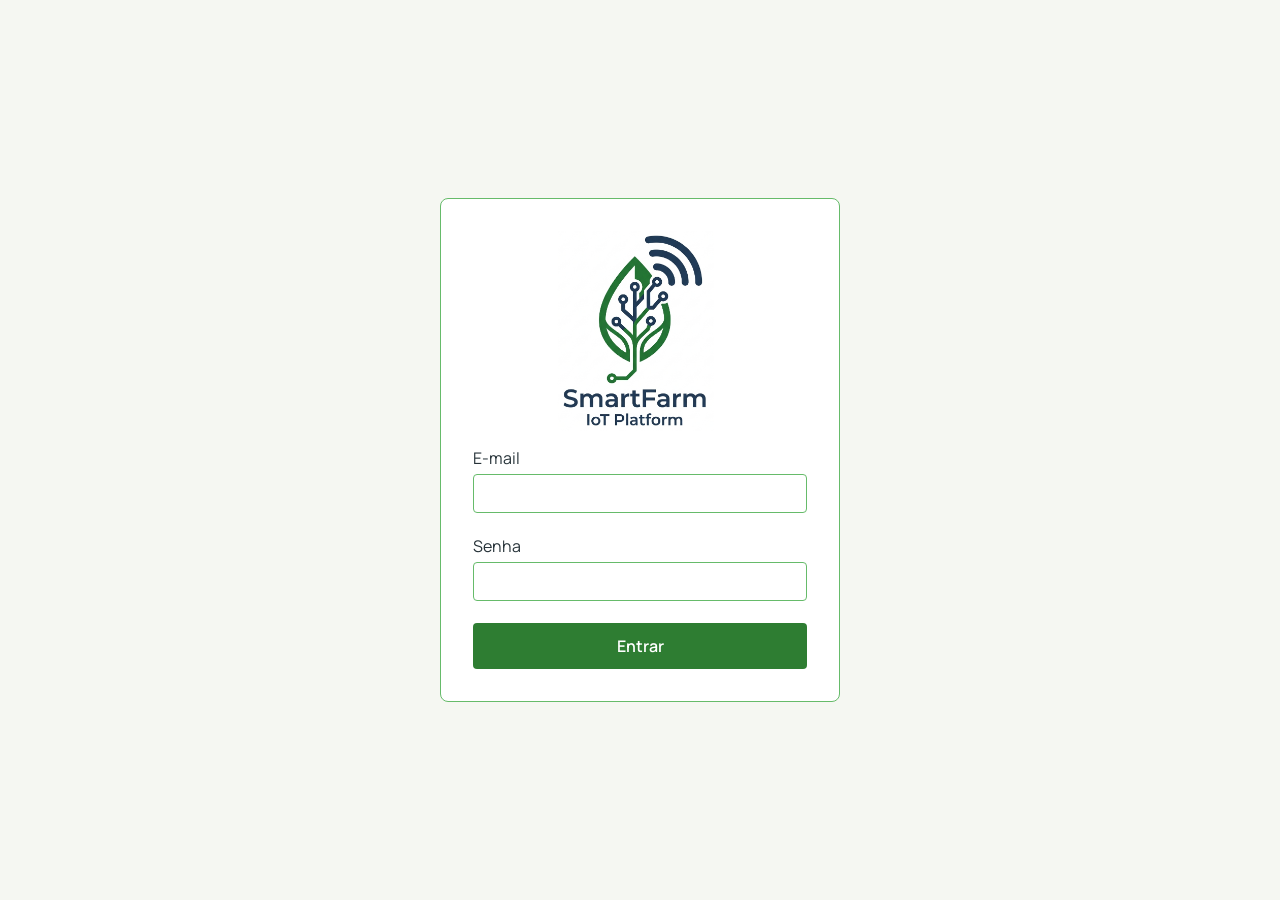
<file: index.html>
<!DOCTYPE html>
<html lang="pt-br">
<head>
    <meta charset="UTF-8">
    <meta name="viewport" content="width=device-width, initial-scale=1.0">
    <title>Plataform IoT SmartFarm - Login</title>
    <link rel="STYLESHEET" href="css\style.css">
</head>
<body>
    <main class="grid-container">
        <article class="card">
            <img src="img/logotipo.png" alt="Logo SmartFarm IoT" class="login-logo">

            <form action="home.html" method="GET">
                <div>
                    <label for="email">E-mail</label><br>
                    <input type="email" id="email" name="email" required>
                </div>
                <br>
                <div>
                    <label for="senha">Senha</label><br>
                    <input type="password" id="senha" name="senha" required>
                </div>
                <br>
                <button type="submit">Entrar</button>
            </form>
        </article>
    </main>
</body>
</html>
</file>
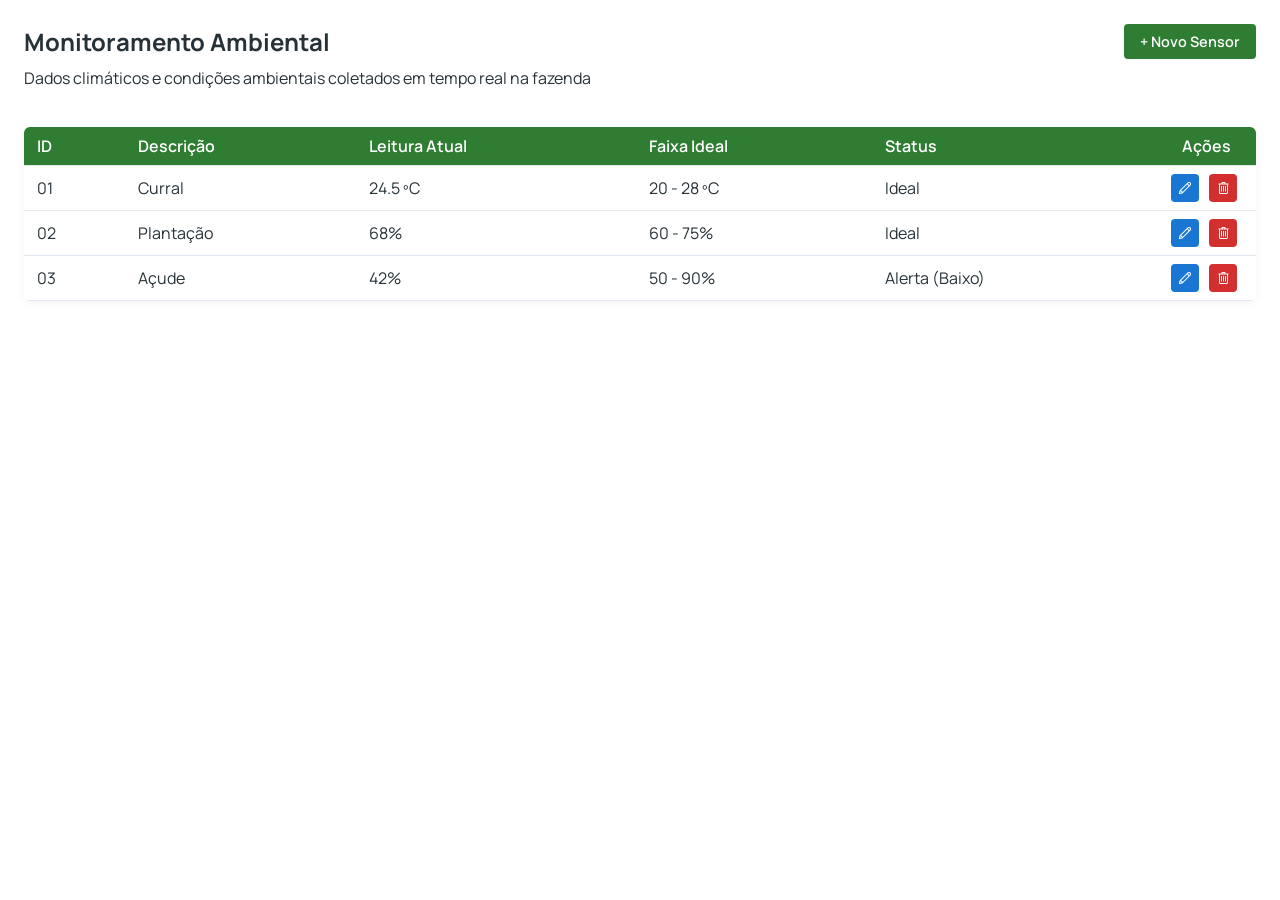
<file: ambiente.html>
<!DOCTYPE html>
<html lang="pt-br">
<head>
    <meta charset="UTF-8">
    <meta name="viewport" content="width=device-width, initial-scale=1.0">
    <title>Plataforma IoT SmartFarm - Meio Ambiente</title>
    <link rel="stylesheet" href="css/style.css">
    <!-- Arquivo de Funções JavaScript Globais -->
    <script src="js/script.js"></script>
</head>
<body style="background: transparent; padding: 1.5rem;">

    <div class="content-header">
        <h2>Monitoramento Ambiental</h2>
        <button class="btn-novo" onclick="incluir('Cadastrar Novo Sensor Ambiental')">+ Novo Sensor</button>
    </div>
    <p>Dados climáticos e condições ambientais coletados em tempo real na fazenda</p>
    <br>

    <div id="modal-cadastro" class="modal-overlay" style="display: none;">
        <div class="modal-conteudo">
            <div class="modal-header">
                <h3 id="titulo-modal">Cadastrar Novo Sensor Ambiental</h3>
            </div>
            <form id="form-ambiente">
                <div class="form-grupo">
                    <label for="ID">ID</label>
                    <input type="text" id="ID" placeholder="Ex: 07">
                </div>
                <div class="form-grupo">
                    <label for="descricao">Descrição</label>
                    <input type="text" id="descricao">
                </div>
                <div class="form-grupo">
                    <label for="leitura">Leitura Atual</label>
                    <input type="text" id="leitura">
                </div>
                <div class="form-grupo">
                    <label for="ideal">Faixa Ideal</label>
                    <input type="text" id="ideal">
                </div>
                <div class="form-grupo">
                    <label for="status">Status</label>
                    <input type="text" id="status">
                </div>

                <div class="form-botoes">
                    <button type="button" class="btn-salvar" onclick="salvar()">Salvar</button>
                    <button type="button" class="btn-cancelar" onclick="fecharModal()">Cancelar</button>
                </div>
            </form>
        </div>
    </div>

    <table class="tabela-dados">
        <thead>
            <tr>
                <th>ID</th>
                <th>Descrição</th>
                <th>Leitura Atual</th>
                <th>Faixa Ideal</th>
                <th>Status</th>
                <th style="width: 100px; text-align: center;">Ações</th>
            </tr>
        </thead>
        <tbody>
        </tbody>
    </table>

    <script>
        const dadosIniciais = [
            { ID: "01", descricao: "Curral", leitura: "24.5 ºC", ideal: "20 - 28 ºC", status: "Ideal" },
            { ID: "02", descricao: "Plantação", leitura: "68%", ideal: "60 - 75%", status: "Ideal" },
            { ID: "03", descricao: "Açude", leitura: "42%", ideal: "50 - 90%", status: "Alerta (Baixo)" }
        ];

        function carregarDados() {
            const tbody = document.querySelector('.tabela-dados tbody');
            tbody.innerHTML = '';

            dadosIniciais.forEach(item => {
                const novaLinha = document.createElement('tr');
                novaLinha.innerHTML = `
                    <td>${item.ID}</td>
                    <td>${item.descricao}</td>
                    <td>${item.leitura}</td>
                    <td>${item.ideal}</td>
                    <td>${item.status}</td>
                    <td>
                        <div class="acoes-container">
                            <button type="button" class="btn-icon btn-editar" title="Editar" onclick="alterar(this)">
                                <img src="img/alterar.png" alt="Editar" class="icon-img">
                            </button>
                            <button type="button" class="btn-icon btn-excluir" title="Excluir" onclick="excluir(this, 'Deseja realmente excluir este sensor?')">
                                <img src="img/excluir.png" alt="Excluir" class="icon-img">
                            </button>
                        </div>
                    </td>
                `;
                tbody.appendChild(novaLinha);
            });
        }

        function alterar(botao) {
            linhaEmEdicao = botao.closest('tr');
            const colunas = linhaEmEdicao.querySelectorAll('td');

            document.getElementById('ID').value = colunas[0].innerText;
            document.getElementById('descricao').value = colunas[1].innerText;
            document.getElementById('leitura').value = colunas[2].innerText;
            document.getElementById('ideal').value = colunas[3].innerText;
            document.getElementById('status').value = colunas[4].innerText;

            document.getElementById('titulo-modal').innerText = 'Editar Sensor Ambiental';
            abrirModal();
        }

        function salvar() {
            const ID = document.getElementById('ID').value;
            const descricao = document.getElementById('descricao').value;
            const leitura = document.getElementById('leitura').value;
            const ideal = document.getElementById('ideal').value;
            const status = document.getElementById('status').value;

            if (!ID || !descricao) {
                alert('Por favor, preencha o ID e a Descrição!');
                return;
            }

            const htmlBotoesAcao = `
                <div class="acoes-container">
                    <button type="button" class="btn-icon btn-editar" title="Editar" onclick="alterar(this)">
                        <img src="img/alterar.png" alt="Editar" class="icon-img">
                    </button>
                    <button type="button" class="btn-icon btn-excluir" title="Excluir" onclick="excluir(this, 'Deseja realmente excluir este sensor?')">
                        <img src="img/excluir.png" alt="Excluir" class="icon-img">
                    </button>
                </div>
            `;

            const htmlConteudoLinha = `
                <td>${ID}</td>
                <td>${descricao}</td>
                <td>${leitura || '-'}</td>
                <td>${ideal || '-'}</td>
                <td>${status || 'Ideal'}</td>
                <td>${htmlBotoesAcao}</td>
            `;

            if (linhaEmEdicao) {
                linhaEmEdicao.innerHTML = htmlConteudoLinha;
                linhaEmEdicao = null;
            } else {
                const tbody = document.querySelector('.tabela-dados tbody');
                const novaLinha = document.createElement('tr');
                novaLinha.innerHTML = htmlConteudoLinha;
                tbody.appendChild(novaLinha);
            }

            document.getElementById('form-ambiente').reset();
            fecharModal();
        }

        window.onload = carregarDados;
    </script>
</body>
</html>
</file>
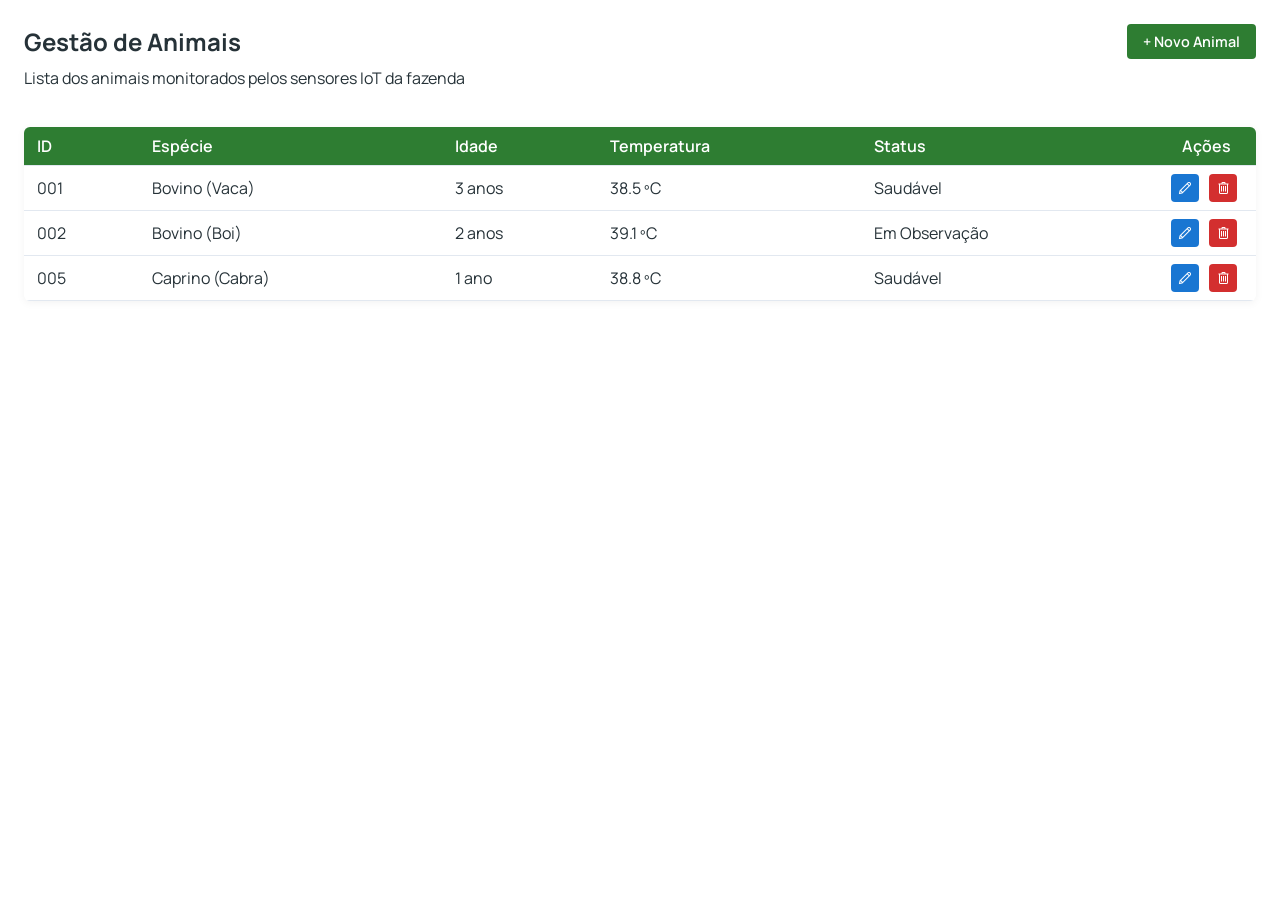
<file: animais.html>
<!DOCTYPE html>
<html lang="pt-br">
<head>
    <meta charset="UTF-8">
    <meta name="viewport" content="width=device-width, initial-scale=1.0">
    <title>Plataforma IoT SmartFarm - Animais</title>
    <link rel="stylesheet" href="css/style.css">
    <!-- Arquivo de Funções JavaScript Globais -->
    <script src="js/script.js"></script>
</head>
<body style="background: transparent; padding: 1.5rem;">

    <div class="content-header">
        <h2>Gestão de Animais</h2>
        <button class="btn-novo" onclick="incluir('Cadastrar Novo Animal')">+ Novo Animal</button>
    </div>
    <p>Lista dos animais monitorados pelos sensores IoT da fazenda</p>
    <br>

    <div id="modal-cadastro" class="modal-overlay" style="display: none;">
        <div class="modal-conteudo">
            <div class="modal-header">
                <h3 id="titulo-modal">Cadastrar Novo Animal</h3>
            </div>
            <form id="form-animal">
                <div class="form-grupo">
                    <label for="ID">ID</label>
                    <input type="text" id="ID" placeholder="007">
                </div>
                <div class="form-grupo">
                    <label for="especie">Espécie</label>
                    <input type="text" id="especie">
                </div>
                <div class="form-grupo">
                    <label for="idade">Idade</label>
                    <input type="text" id="idade">
                </div>
                <div class="form-grupo">
                    <label for="temperatura">Temperatura</label>
                    <input type="text" id="temperatura">
                </div>
                <div class="form-grupo">
                    <label for="status">Status</label>
                    <input type="text" id="status">
                </div>

                <div class="form-botoes">
                    <button type="button" class="btn-salvar" onclick="salvar()">Salvar</button>
                    <button type="button" class="btn-cancelar" onclick="fecharModal()">Cancelar</button>
                </div>
            </form>
        </div>
    </div>

    <table class="tabela-dados">
        <thead>
            <tr>
                <th>ID</th>
                <th>Espécie</th>
                <th>Idade</th>
                <th>Temperatura</th>
                <th>Status</th>
                <th style="width: 100px; text-align: center;">Ações</th>
            </tr>
        </thead>
        <tbody>
        </tbody>
    </table>

    <script>
        const dadosIniciais = [
            { ID: "001", especie: "Bovino (Vaca)", idade: "3 anos", temperatura: "38.5 ºC", status: "Saudável" },
            { ID: "002", especie: "Bovino (Boi)", idade: "2 anos", temperatura: "39.1 ºC", status: "Em Observação" },
            { ID: "005", especie: "Caprino (Cabra)", idade: "1 ano", temperatura: "38.8 ºC", status: "Saudável" }
        ];

        function carregarDados() {
            const tbody = document.querySelector('.tabela-dados tbody');
            tbody.innerHTML = '';

            dadosIniciais.forEach(item => {
                const novaLinha = document.createElement('tr');
                novaLinha.innerHTML = `
                    <td>${item.ID}</td>
                    <td>${item.especie}</td>
                    <td>${item.idade}</td>
                    <td>${item.temperatura}</td>
                    <td>${item.status}</td>
                    <td>
                        <div class="acoes-container">
                            <button type="button" class="btn-icon btn-editar" title="Editar" onclick="alterar(this)">
                                <img src="img/alterar.png" alt="Editar" class="icon-img">
                            </button>
                            <button type="button" class="btn-icon btn-excluir" title="Excluir" onclick="excluir(this, 'Deseja realmente excluir este animal?')">
                                <img src="img/excluir.png" alt="Excluir" class="icon-img">
                            </button>
                        </div>
                    </td>
                `;
                tbody.appendChild(novaLinha);
            });
        }

        function alterar(botao) {
            linhaEmEdicao = botao.closest('tr');
            const colunas = linhaEmEdicao.querySelectorAll('td');

            document.getElementById('ID').value = colunas[0].innerText;
            document.getElementById('especie').value = colunas[1].innerText;
            document.getElementById('idade').value = colunas[2].innerText;
            document.getElementById('temperatura').value = colunas[3].innerText;
            document.getElementById('status').value = colunas[4].innerText;

            document.getElementById('titulo-modal').innerText = 'Editar Animal';
            abrirModal();
        }

        function salvar() {
            const ID = document.getElementById('ID').value;
            const especie = document.getElementById('especie').value;
            const idade = document.getElementById('idade').value;
            const temperatura = document.getElementById('temperatura').value;
            const status = document.getElementById('status').value;

            if (!ID || !especie) {
                alert('Por favor, preencha o ID e a Espécie!');
                return;
            }

            const htmlBotoesAcao = `
                <div class="acoes-container">
                    <button type="button" class="btn-icon btn-editar" title="Editar" onclick="alterar(this)">
                        <img src="img/alterar.png" alt="Editar" class="icon-img">
                    </button>
                    <button type="button" class="btn-icon btn-excluir" title="Excluir" onclick="excluir(this, 'Deseja realmente excluir este animal?')">
                        <img src="img/excluir.png" alt="Excluir" class="icon-img">
                    </button>
                </div>
            `;

            const htmlConteudoLinha = `
                <td>${ID}</td>
                <td>${especie}</td>
                <td>${idade || '-'}</td>
                <td>${temperatura || '-'}</td>
                <td>${status || 'Saudável'}</td>
                <td>${htmlBotoesAcao}</td>
            `;

            if (linhaEmEdicao) {
                linhaEmEdicao.innerHTML = htmlConteudoLinha;
                linhaEmEdicao = null;
            } else {
                const tbody = document.querySelector('.tabela-dados tbody');
                const novaLinha = document.createElement('tr');
                novaLinha.innerHTML = htmlConteudoLinha;
                tbody.appendChild(novaLinha);
            }

            document.getElementById('form-animal').reset();
            fecharModal();
        }

        window.onload = carregarDados;
    </script>

</body>
</html>
</file>
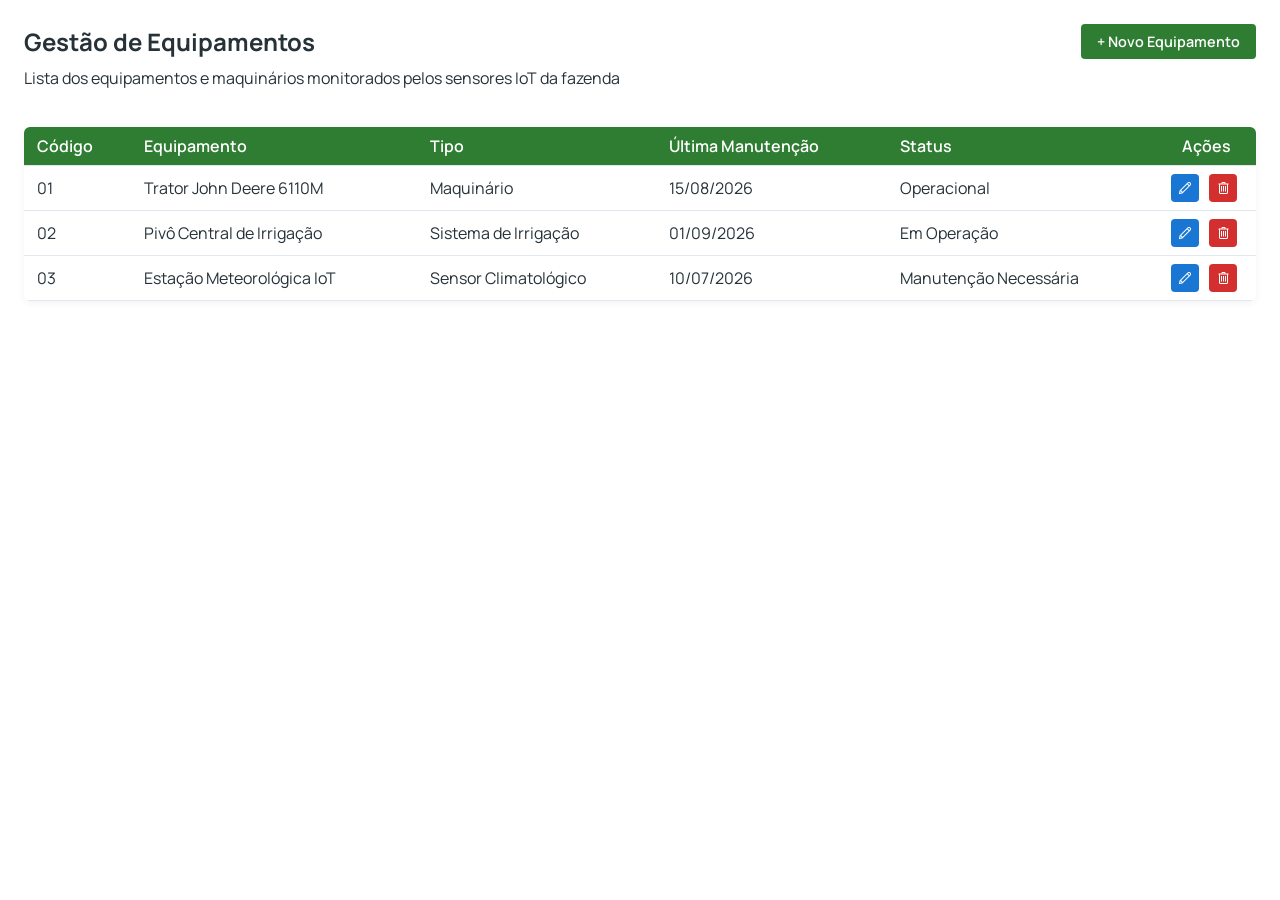
<file: equipamentos.html>
<!DOCTYPE html>
<html lang="pt-br">
<head>
    <meta charset="UTF-8">
    <meta name="viewport" content="width=device-width, initial-scale=1.0">
    <title>Plataforma IoT SmartFarm - Equipamentos</title>
    <link rel="stylesheet" href="css/style.css">
    <!-- Arquivo de Funções JavaScript Globais -->
    <script src="js/script.js"></script>
</head>
<body style="background: transparent; padding: 1.5rem;">

    <div class="content-header">
        <h2>Gestão de Equipamentos</h2>
        <button class="btn-novo" onclick="incluir('Cadastrar Novo Equipamento')">+ Novo Equipamento</button>
    </div>
    <p>Lista dos equipamentos e maquinários monitorados pelos sensores IoT da fazenda</p>
    <br>

    <div id="modal-cadastro" class="modal-overlay" style="display: none;">
        <div class="modal-conteudo">
            <div class="modal-header">
                <h3 id="titulo-modal">Cadastrar Novo Equipamento</h3>
            </div>
            <form id="form-equipamento">
                <div class="form-grupo">
                    <label for="ID">Código</label>
                    <input type="text" id="ID" placeholder="Ex: 01">
                </div>
                <div class="form-grupo">
                    <label for="equipamento">Equipamento</label>
                    <input type="text" id="equipamento">
                </div>
                <div class="form-grupo">
                    <label for="tipo">Tipo</label>
                    <input type="text" id="tipo">
                </div>
                <div class="form-grupo">
                    <label for="manutencao">Última Manutenção</label>
                    <input type="text" id="manutencao">
                </div>
                <div class="form-grupo">
                    <label for="status">Status</label>
                    <input type="text" id="status">
                </div>

                <div class="form-botoes">
                    <button type="button" class="btn-salvar" onclick="salvarEquipamento()">Salvar</button>
                    <button type="button" class="btn-cancelar" onclick="fecharModal()">Cancelar</button>
                </div>
            </form>
        </div>
    </div>

    <table class="tabela-dados">
        <thead>
            <tr>
                <th>Código</th>
                <th>Equipamento</th>
                <th>Tipo</th>
                <th>Última Manutenção</th>
                <th>Status</th>
                <th style="width: 100px; text-align: center;">Ações</th>
            </tr>
        </thead>
        <tbody>
        </tbody>
    </table>

    <script>
        const dadosIniciais = [
            { ID: "01", equipamento: "Trator John Deere 6110M", tipo: "Maquinário", manutencao: "15/08/2026", status: "Operacional" },
            { ID: "02", equipamento: "Pivô Central de Irrigação", tipo: "Sistema de Irrigação", manutencao: "01/09/2026", status: "Em Operação" },
            { ID: "03", equipamento: "Estação Meteorológica IoT", tipo: "Sensor Climatológico", manutencao: "10/07/2026", status: "Manutenção Necessária" }
        ];

        function carregarDados() {
            const tbody = document.querySelector('.tabela-dados tbody');
            tbody.innerHTML = '';

            dadosIniciais.forEach(item => {
                const novaLinha = document.createElement('tr');
                novaLinha.innerHTML = `
                    <td>${item.ID}</td>
                    <td>${item.equipamento}</td>
                    <td>${item.tipo}</td>
                    <td>${item.manutencao}</td>
                    <td>${item.status}</td>
                    <td>
                        <div class="acoes-container">
                            <button type="button" class="btn-icon btn-editar" title="Editar" onclick="alterar(this)">
                                <img src="img/alterar.png" alt="Editar" class="icon-img">
                            </button>
                            <button type="button" class="btn-icon btn-excluir" title="Excluir" onclick="excluir(this, 'Deseja realmente excluir este equipamento?')">
                                <img src="img/excluir.png" alt="Excluir" class="icon-img">
                            </button>
                        </div>
                    </td>
                `;
                tbody.appendChild(novaLinha);
            });
        }

        function alterar(botao) {
            linhaEmEdicao = botao.closest('tr');
            const colunas = linhaEmEdicao.querySelectorAll('td');

            document.getElementById('ID').value = colunas[0].innerText;
            document.getElementById('equipamento').value = colunas[1].innerText;
            document.getElementById('tipo').value = colunas[2].innerText;
            document.getElementById('manutencao').value = colunas[3].innerText;
            document.getElementById('status').value = colunas[4].innerText;

            document.getElementById('titulo-modal').innerText = 'Editar Equipamento';
            abrirModal();
        }

        function salvarEquipamento() {
            const ID = document.getElementById('ID').value;
            const equipamento = document.getElementById('equipamento').value;
            const tipo = document.getElementById('tipo').value;
            const manutencao = document.getElementById('manutencao').value;
            const status = document.getElementById('status').value;

            if (!ID || !equipamento) {
                alert('Por favor, preencha o ID e o Equipamento!');
                return;
            }

            const htmlBotoesAcao = `
                <div class="acoes-container">
                    <button type="button" class="btn-icon btn-editar" title="Editar" onclick="alterar(this)">
                        <img src="img/alterar.png" alt="Editar" class="icon-img">
                    </button>
                    <button type="button" class="btn-icon btn-excluir" title="Excluir" onclick="excluir(this, 'Deseja realmente excluir este equipamento?')">
                        <img src="img/excluir.png" alt="Excluir" class="icon-img">
                    </button>
                </div>
            `;

            const htmlConteudoLinha = `
                <td>${ID}</td>
                <td>${equipamento}</td>
                <td>${tipo || '-'}</td>
                <td>${manutencao || '-'}</td>
                <td>${status || 'Operacional'}</td>
                <td>${htmlBotoesAcao}</td>
            `;

            if (linhaEmEdicao) {
                linhaEmEdicao.innerHTML = htmlConteudoLinha;
                linhaEmEdicao = null;
            } else {
                const tbody = document.querySelector('.tabela-dados tbody');
                const novaLinha = document.createElement('tr');
                novaLinha.innerHTML = htmlConteudoLinha;
                tbody.appendChild(novaLinha);
            }

            document.getElementById('form-equipamento').reset();
            fecharModal();
        }

        window.onload = carregarDados;
    </script>

</body>
</html>
</file>
<file: css/style.css>
@font-face {
  font-family: 'Manrope';
  src: url('../Manrope/Manrope-VariableFont_wght.ttf') format('truetype-variations'),
       url('../Manrope/static/Manrope-Regular.ttf') format('truetype');
  font-weight: 200 800;
  font-style: normal;
  font-display: swap;
}

@font-face {
  font-family: 'Manrope';
  src: url('../Manrope/static/Manrope-Regular.ttf') format('truetype');
  font-weight: 400;
  font-style: normal;
}

@font-face {
  font-family: 'Manrope';
  src: url('../Manrope/static/Manrope-Medium.ttf') format('truetype');
  font-weight: 500;
  font-style: normal;
}

@font-face {
  font-family: 'Manrope';
  src: url('../Manrope/static/Manrope-SemiBold.ttf') format('truetype');
  font-weight: 600;
  font-style: normal;
}

@font-face {
  font-family: 'Manrope';
  src: url('../Manrope/static/Manrope-Bold.ttf') format('truetype');
  font-weight: 700;
  font-style: normal;
}

@font-face {
  font-family: 'Manrope';
  src: url('../Manrope/static/Manrope-ExtraBold.ttf') format('truetype');
  font-weight: 800;
  font-style: normal;
}

:root {
  /* Identidade Visual */
  --verde-natureza: #2E7D32;   /* Verde principal */
  --verde-campo: #66BB6A;      /* Verde secundário */
  --azul-iot: #1976D2;         /* Azul tecnológico */
  --azul-confianca: #263B5A;   /* Azul escuro */
  --bg-offwhite: #F5F7F2;      /* Fundo claro */
  --texto-grafite: #263238;    /* Texto principal */
  --alerta-ambar: #F9A825;     /* Alerta */
  --critico-vermelho: #D32F2F; /* Crítico */
  --branco: #FFFFFF;           /* Branco */
}

* {
    box-sizing: border-box;
    margin: 0;
    padding: 0;
}

body {
    font-family: 'Manrope', sans-serif;
    background-color: var(--bg-offwhite);
    color: var(--texto-grafite);
    min-height: 100vh;
    display: flex;
    flex-direction: column;
}

.header {
    background: var(--verde-natureza);
    color: var(--branco);
    padding: 0.8rem 1.5rem;
    display: flex;
    align-items: center;
    justify-content: space-between;
}

.header-brand {
    display: flex;
    align-items: center;
    gap: 0.8rem;
}

.header-brand h1 {
    font-size: 1.25rem;
}

.header-logo {
    width: 40px;
    height: 40px;
    border-radius: 50%;
    object-fit: cover;
    background-color: var(--branco);
}

.logout-btn {
    color: var(--branco);
    text-decoration: none;
    font-weight: 600;
    font-size: 0.9rem;
    padding: 0.4rem 0.8rem;
    border: 1px solid rgba(255, 255, 255, 0.5);
    border-radius: 4px;
    transition: background-color 0.2s;
}

.logout-btn:hover {
    background-color: var(--azul-confianca);
}

.grid-container {
    display: flex;
    justify-content: center;
    align-items: center;
    flex: 1;
    padding: 1.5rem;
}

.card {
    background: var(--branco);
    padding: 2rem;
    border-radius: 8px;
    border: 1px solid var(--verde-campo);
    width: 100%;
    max-width: 400px;  
    margin: 0;
}

.card h2 {
    text-align: center;
}

@media (min-width: 600px) {
    .container {
        flex-direction: row;
        flex-wrap: wrap;
    }
}

input[type="email"],
input[type="password"],
input[type="text"] {
    width: 100%;
    padding: 0.6rem 0.8rem;
    margin-top: 0.3rem;
    border: 1px solid var(--verde-campo);
    border-radius: 4px;
    font-family: inherit;
}

input[type="email"]:focus,
input[type="password"]:focus,
input[type="text"]:focus {
    outline: 2px solid var(--verde-campo);
    border-color: var(--verde-natureza);
}

button {
    width: 100%;
    background-color: var(--verde-natureza);
    color: var(--branco);
    border: none;
    padding: 0.75rem;
    font-size: 1rem;
    font-weight: 600;
    border-radius: 4px;
    cursor: pointer;
    font-family: inherit;
    transition: background-color 0.2s;
}

button:hover {
    background-color: var(--azul-confianca);
}

.layout-container {
    display: flex;
    flex: 1; 
}

.sidebar {
    width: 200px;
    background-color: var(--branco);
    padding: 1.5rem 1rem;
    border-right: 1px solid var(--cinza-claro);
}

.sidebar h3 {
    margin-bottom: 1rem;
    color: var(--azul-confianca);
}

.sidebar ul {
    list-style: none;
}

.sidebar ul li {
    margin-bottom: 0.8rem;
}

.sidebar ul li a {
    color: var(--azul-confianca);
    text-decoration: none;
    font-weight: 500;
    display: flex;
    align-items: center;
    gap: 0.5rem;
}

.menu-icon {
    width: 40px;
    height: 40px;
    object-fit: contain;
}

.sidebar ul li a:hover {
    color: var(--verde-natureza);
}

.content {
    flex: 1; 
    padding: 2rem;
}

.footer {
    background-color: var(--azul-confianca);
    color: rgba(255, 255, 255, 0.85);
    text-align: center;
    padding: 0.6rem 1rem;
    font-size: 0.85rem;
    border-top: 1px solid rgba(255, 255, 255, 0.1);
}

.login-logo {
    display: block;
    max-width: 200px;
    height: 200px;
    margin: 0 auto 1rem auto;
}

.tabela-dados {
    width: 100%;
    border-collapse: collapse;
    margin-top: 1rem;
    background-color: var(--branco);
    border-radius: 6px;
    box-shadow: 0 2px 8px rgba(0, 0, 0, 0.05);
    overflow: hidden;
}

.tabela-dados th,
.tabela-dados td {
    padding: 0.5rem 0.8rem;
    text-align: left;
    border-bottom: 1px solid #e2e8f0;
}

.tabela-dados th {
    background-color: var(--verde-natureza);
    color: var(--branco);
    font-weight: 600;
}

.tabela-dados tr:hover {
    background-color: var(--bg-offwhite);
}

.content-header {
    display: flex;
    justify-content: space-between;
    align-items: center;
    margin-bottom: 0.5rem;
}

.btn-novo {
    width: auto;
    background-color: var(--verde-natureza);
    color: var(--branco);
    padding: 0.5rem 1rem;
    font-size: 0.9rem;
    font-weight: 600;
    border: none;
    border-radius: 4px;
    cursor: pointer;
    transition: background-color 0.2s;
}

.btn-novo:hover {
    background-color: var(--azul-confianca);
}

.content-frame-container {
    flex: 1;
    display: flex;
}

.app-iframe {
    width: 100%;
    height: 100%;
    border: none;
    flex: 1;
}

.card-formulario {
    background-color: var(--branco);
    padding: 1.5rem;
    border-radius: 8px;
    border: 1px solid var(--verde-campo);
    margin-bottom: 1.5rem;
    box-shadow: 0 4px 12px rgba(0, 0, 0, 0.05);
}

.card-formulario h3 {
    margin-bottom: 1rem;
    color: var(--azul-confianca);
}

.form-grupo {
    margin-bottom: 1rem;
}

.form-grupo label {
    display: block;
    margin-bottom: 0.3rem;
    font-weight: 500;
}

.form-botoes {
    display: flex;
    justify-content: flex-end;
    gap: 0.5rem;
    margin-top: 1.2rem;
}

.btn-salvar {
    width: auto;
    background-color: var(--verde-natureza);
    color: var(--branco);
    padding: 0.5rem 1.2rem;
    border: none;
    border-radius: 4px;
    cursor: pointer;
    font-weight: 600;
}

.btn-cancelar {
    width: auto;
    background-color: #94a3b8;
    color: var(--branco);
    padding: 0.5rem 1.2rem;
    border: none;
    border-radius: 4px;
    cursor: pointer;
    font-weight: 600;
}

.modal-overlay {
    position: fixed;
    top: 0;
    left: 0;
    width: 100vw;
    height: 100vh;
    background-color: rgba(0, 0, 0, 0.5); 
    display: flex;
    justify-content: center;
    align-items: center;
    z-index: 1000;
}

.modal-conteudo {
    background-color: var(--branco);
    padding: 2rem;
    border-radius: 8px;
    width: 90%;
    max-width: 480px;
    box-shadow: 0 10px 25px rgba(0, 0, 0, 0.2);
    overflow: hidden;
}

.modal-header {
    display: flex;
    justify-content: space-between;
    align-items: center;
    background-color: var(--azul-iot);
    color: var(--branco);
    padding: 1rem 1.5rem;
    margin: -2rem -2rem 1.2rem -2rem;
}

.modal-header h3 {
    color: var(--branco);
    font-size: 1.1rem;
}

.btn-fechar {
    background: none;
    border: none;
    font-size: 1.5rem;
    font-weight: bold;
    color: var(--branco);
    cursor: pointer;
}

.btn-fechar:hover {
    opacity: 0.8;
}

.btn-icon {
    width: 28px;
    height: 28px;
    padding: 0;
    border: none;
    border-radius: 4px;
    cursor: pointer;
    display: inline-flex;
    align-items: center;
    justify-content: center;
    margin-right: 0.25rem;
    font-family: inherit;
    transition: background-color 0.2s, transform 0.1s;
}

.btn-icon:active {
    transform: scale(0.95);
}

.btn-editar {
    background-color: var(--azul-iot);
    color: var(--branco);
}

.btn-editar:hover {
    background-color: var(--azul-confianca);
}

.btn-excluir {
    background-color: var(--critico-vermelho);
    color: var(--branco);
}

.btn-excluir:hover {
    background-color: #b71c1c;
}

.acoes-container {
    display: flex;
    justify-content: center;
    align-items: center;
    gap: 0.4rem;
    white-space: nowrap;
}

.icon-img {
    width: 16px;
    height: 16px;
    object-fit: contain;
}

.mapa-container {
    width: 100%;
    height: min(500px, 60vh);
    min-height: 350px;
    overflow: hidden;
    border-radius: 12px;
}

.mapa-container iframe {
    width: 100%;
    height: 100%;
    border: none;
    display: block;
}
</file>
